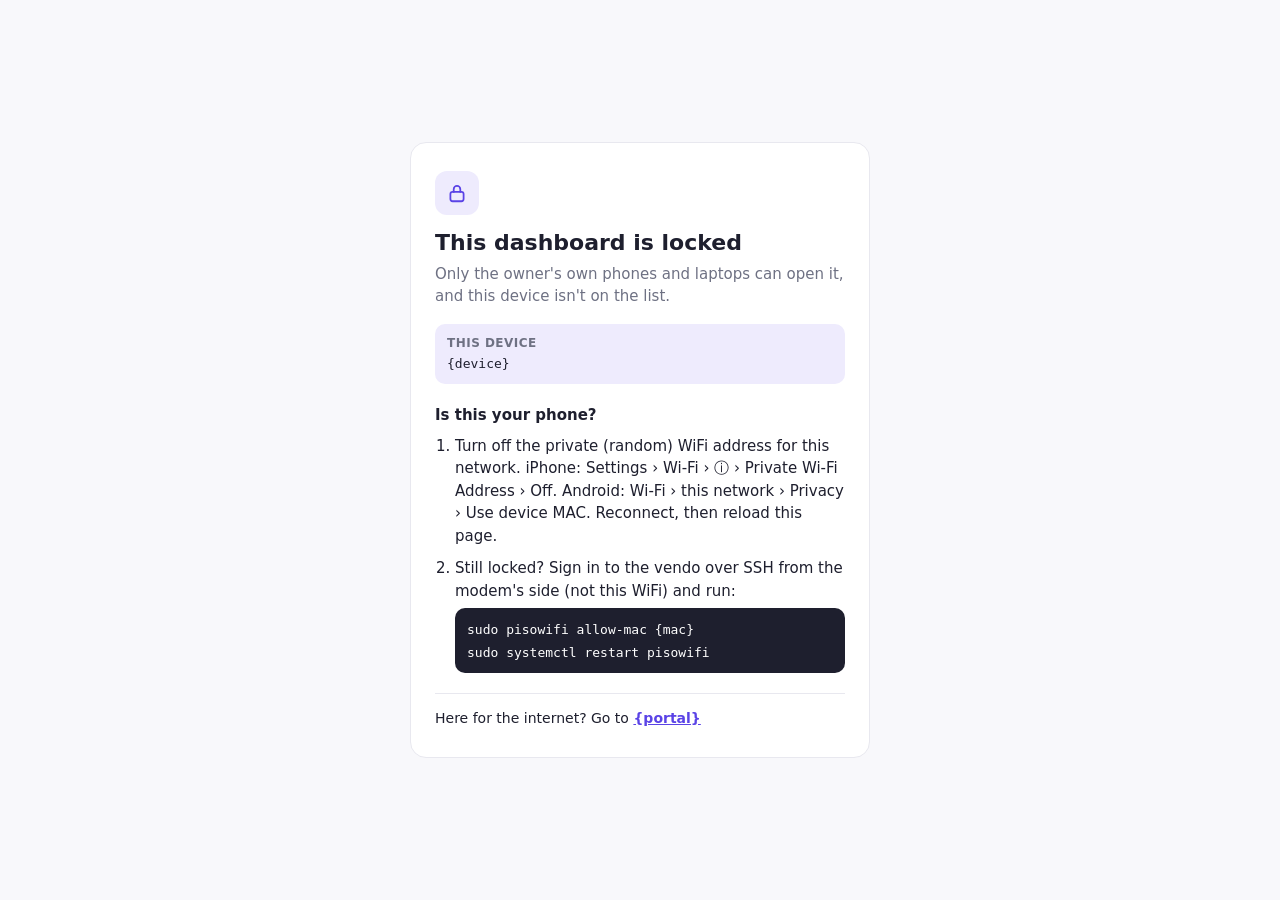
<file: web/admin/locked.html>
<!doctype html>
<html lang="en">
<head>
<meta charset="utf-8">
<meta name="viewport" content="width=device-width, initial-scale=1">
<meta name="robots" content="noindex">
<title>Dashboard locked</title>
<style>
  :root { --ink: #1E1F2E; --muted: #6E7183; --line: #E8E8EF; --purple: #5A43E6; --lavender: #EEEBFD; --lime: #D4F04C; }
  * { box-sizing: border-box; }
  body { margin: 0; min-height: 100vh; display: grid; place-items: center; padding: 24px 16px; background: #F8F8FB; color: var(--ink);
         font: 15px/1.5 Inter, system-ui, -apple-system, "Segoe UI", Roboto, Arial, sans-serif; }
  main { width: 100%; max-width: 460px; background: #fff; border: 1px solid var(--line); border-radius: 16px; padding: 28px 24px; }
  .badge { display: inline-grid; place-items: center; width: 44px; height: 44px; border-radius: 12px; background: var(--lavender); color: var(--purple); margin-bottom: 14px; }
  h1 { font-size: 22px; line-height: 1.25; margin: 0 0 6px; }
  p { margin: 0 0 12px; }
  .muted { color: var(--muted); }
  .device { background: var(--lavender); border-radius: 10px; padding: 10px 12px; margin: 16px 0 20px; }
  .device b { display: block; font-size: 12px; font-weight: 600; color: var(--muted); text-transform: uppercase; letter-spacing: .04em; }
  code { font: 13px/1.5 ui-monospace, "SF Mono", Menlo, Consolas, monospace; word-break: break-all; }
  h2 { font-size: 15px; margin: 0 0 8px; }
  ol { margin: 0 0 20px; padding-left: 20px; }
  li { margin-bottom: 10px; }
  pre { margin: 6px 0 0; padding: 10px 12px; background: var(--ink); color: #fff; border-radius: 10px; overflow-x: auto; }
  pre code { color: inherit; word-break: normal; }
  footer { border-top: 1px solid var(--line); padding-top: 14px; font-size: 14px; }
  a { color: var(--purple); font-weight: 600; }
</style>
</head>
<body>
<main>
  <div class="badge" aria-hidden="true">
    <svg width="22" height="22" viewBox="0 0 20 20" fill="none" stroke="currentColor" stroke-width="1.6" stroke-linecap="round" stroke-linejoin="round"><rect x="4" y="9" width="12" height="8.5" rx="2"/><path d="M7 9V6.5a3 3 0 0 1 6 0V9"/></svg>
  </div>
  <h1>This dashboard is locked</h1>
  <p class="muted">Only the owner's own phones and laptops can open it, and this device isn't on the list.</p>
  <div class="device"><b>This device</b><code>{device}</code></div>
  <h2>Is this your phone?</h2>
  <ol>
    <li>Turn off the private (random) WiFi address for this network. iPhone: Settings › Wi-Fi › ⓘ › Private Wi-Fi Address › Off. Android: Wi-Fi › this network › Privacy › Use device MAC. Reconnect, then reload this page.</li>
    <li>Still locked? Sign in to the vendo over SSH from the modem's side (not this WiFi) and run:
      <pre><code>sudo pisowifi allow-mac {mac}
sudo systemctl restart pisowifi</code></pre>
    </li>
  </ol>
  <footer>Here for the internet? Go to <a href="{portal}">{portal}</a></footer>
</main>
</body>
</html>
</file>
